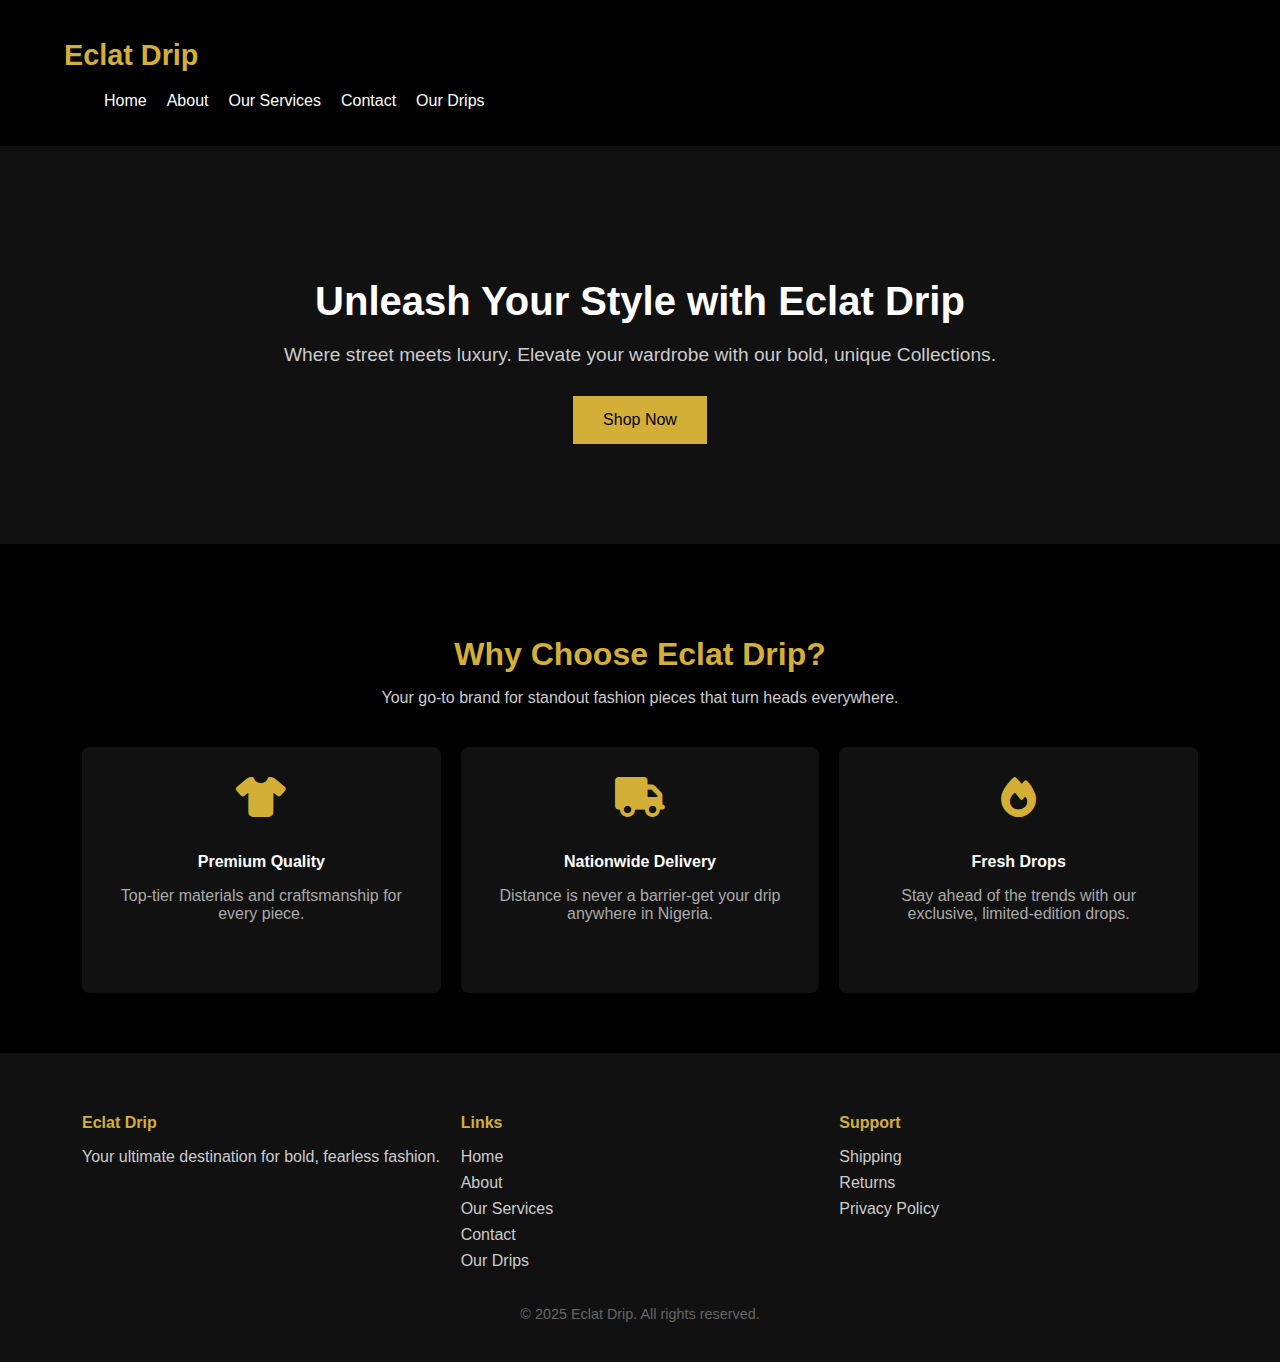
<file: index.html>
<!DOCTYPE html>
<html lang="en">
<head>
    <meta charset="UTF-8">
    <meta name="viewport" content="width=device-width, initial-scale=1.0">
    <title>Eclat Drip</title>
    <link rel="stylesheet" href="https://cdnjs.cloudflare.com/ajax/libs/font-awesome/6.4.0/css/all.min.css">
    <link rel="stylesheet" href="Eclat.css">
</head>
<body>
    <header>
        <div class="container">
         <h1 class="logo">Eclat Drip</h1>
         <nav>
            <ul class="nav-links">
                <li><a href="index.html">Home</a></li>
                <li><a href="about.html">About</a></li>
                <li><a href="services.html">Our Services</a></li>
                <li><a href="contact.html">Contact</a></li>
                <li><a href="product.html">Our Drips</a></li>
            </ul>
            <div class="hamburger">
                <i class="fas fa-bars"></i>
                </div>
         </nav>
        </div>
    </header>
    <section class="hero">
        <div class="container">
          <h2>Unleash Your Style with Eclat Drip</h2>
          <p>Where street meets luxury. Elevate your wardrobe with our bold, unique Collections.</p>
          <button onclick="window.location.href='services.html'">Shop Now</button>
      </div> 
     </section>

     <section class="features">
        <div class="container">
          <h3>Why Choose Eclat Drip?</h3>
          <p>Your go-to brand for standout fashion pieces that turn heads everywhere.</p>
          <div class="feature-grid">
            <div class="feature-card">
              <i class="fas fa-tshirt"></i>
              <h4>Premium Quality</h4>
              <p>Top-tier materials and craftsmanship for every piece.</p>
        </div>
        <div class="feature-card">
            <i class="fas fa-truck"></i>
            <h4>Nationwide Delivery</h4>
            <p>Distance is never a barrier-get your drip anywhere in Nigeria.</p>
          </div>
          <div class="feature-card">
          <i class="fas fa-fire"></i>
          <h4>Fresh Drops</h4>
          <p>Stay ahead of the trends with our exclusive, limited-edition drops.</p> 
                </div>
            </div>
        </div>
     </section>

     <footer>
        <div class="container footer-content">
        <div>
        <h4>Eclat Drip</h4>
        <p>Your ultimate destination for bold, fearless fashion.</p>
            </div>
            <div>
                <h4>Links</h4>
                <ul>
                    <li><a href="index.html">Home</a></li>
                    <li><a href="about.html">About</a></li>
                    <li><a href="services.html">Our Services</a></li>
                    <li><a href="contact.html">Contact</a></li>
                    <li><a href="product.html">Our Drips</a></li>
                </ul>
            </div>
            <div>
                <h4>Support</h4>
                <ul>
                    <li><a href="#">Shipping</a></li>
                    <li><a href="#">Returns</a></li>
                    <li><a href="#">Privacy Policy</a></li>
                </ul>
            </div>
        </div>
        <div class="copyright">
            &copy; 2025 Eclat Drip. All rights reserved.
        </div>
     </footer>
     <script src="Eclat.js"> </script>
    
</body>
</html>
</file>
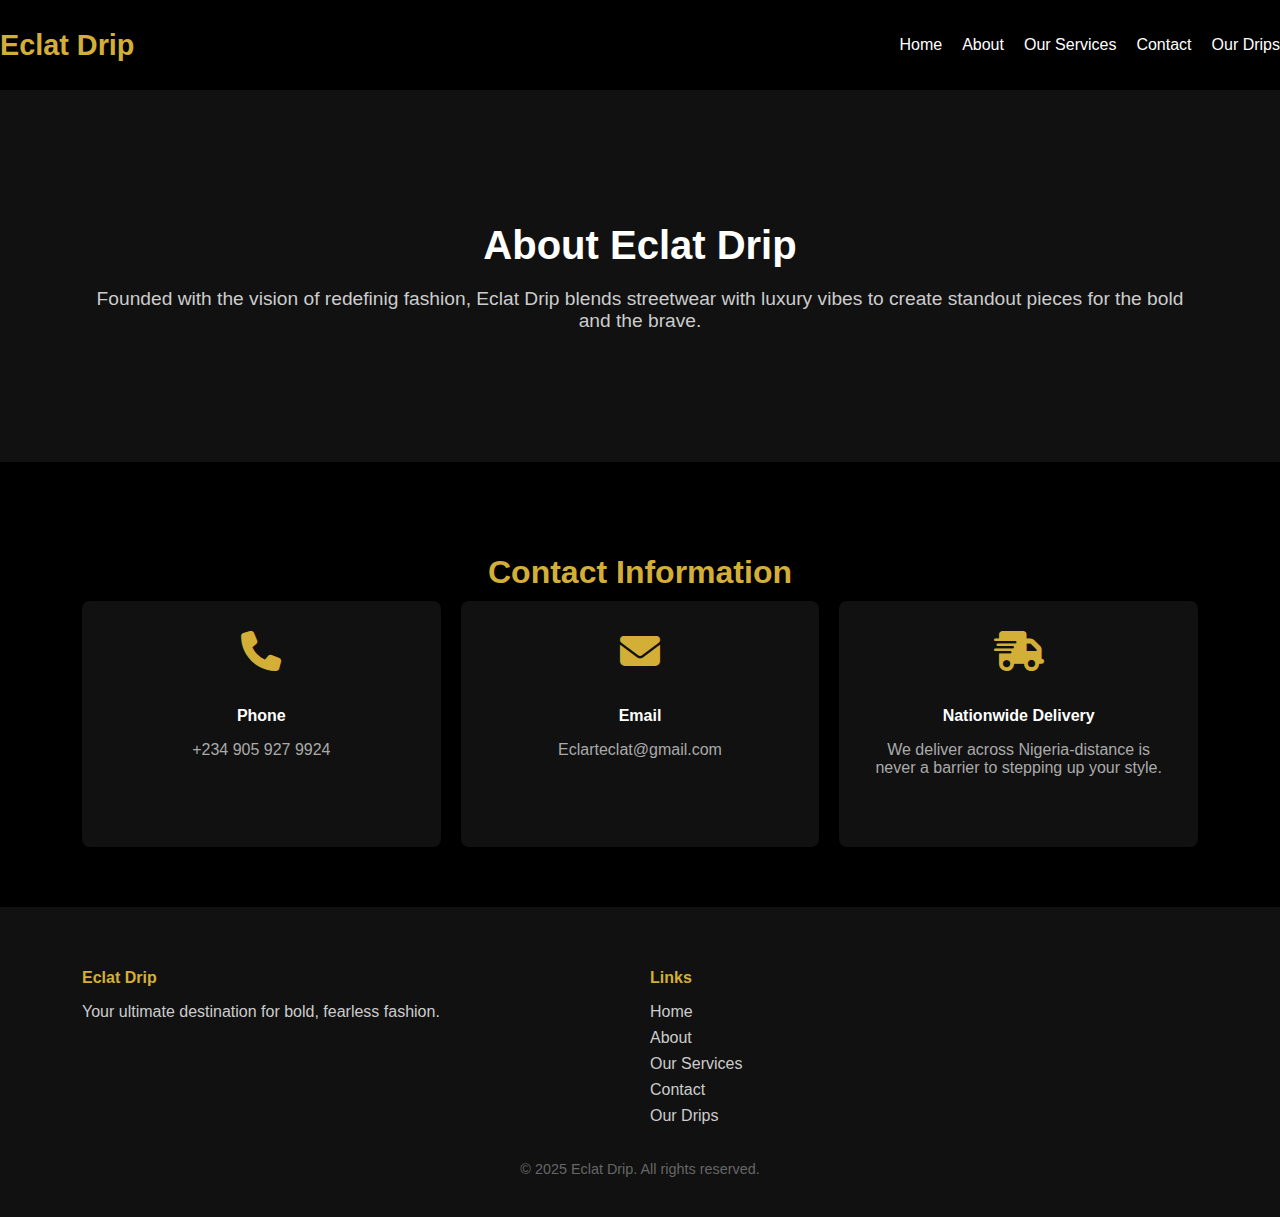
<file: about.html>
<!DOCTYPE html>
<html lang="en">
<head>
    <meta charset="UTF-8">
    <meta name="viewport" content="width=device-width, initial-scale=1.0">
    <title>About - Eclat Drip</title>
    <link rel="stylesheet" href="https://cdnjs.cloudflare.com/ajax/libs/font-awesome/6.4.0/css/all.min.css">
    <link rel="stylesheet" href="Eclat.css">
</head>
<body>
    <header>
        <div class="logo">Eclat 
       Drip</div>
       <ul class="nav-links">
        <li><a href="index.html">Home</a></li>
        <li><a href="about.html" class="active">About</a></li>
        <li><a href="services.html">Our Services</a></li>
        <li><a href="contact.html">Contact</a></li>
        <li><a href="product.html">Our Drips</a></li>
    </ul>
    <div class="hamburger"><i class="fas fa-bars"></i></div>
</div>
    </header>
    <section class="hero">
        <div class="container">
            <h2>About Eclat Drip</h2>
            <p>Founded with the vision of redefinig fashion, Eclat Drip blends streetwear with luxury vibes to create standout pieces for the bold and the brave.</p>
        </div>
    </section>

    <section class="features">
        <div class="container">
            <h3>Contact Information</h3>
            <div class="feature-grid">
                <div class="feature-card">
                    <i class="fas fa-phone"></i>
                    <h4>Phone</h4>
                    <p>+234 905 927 9924</p> 
                </div>
                <div class="feature-card">
                    <i class="fas fa-envelope"></i>
                    <h4>Email</h4>
                    <p>Eclarteclat@gmail.com</p>  
                </div>
                <div class="feature-card">
                    <i class="fas fa-shipping-fast"></i>
                    <h4>Nationwide Delivery</h4>
                    <p>We deliver across Nigeria-distance is never a barrier to stepping up your style.</p>
                </div>
            </div>
        </div>
    </section>

    <footer>
        <div class="container footer-content">
           <div> 
                <h4>Eclat Drip</h4>
                <p>Your ultimate destination for bold, fearless fashion.</p>
            </div>
            <div>
                <h4>Links</h4>
                <ul>
                    <li><a href="index.html">Home</a></li>
                    <li><a href="about.html">About</a></li>
                    <li><a href="services.html">Our Services</a></li>
                    <li><a href="contact.html">Contact</a></li>
                    <li><a href="product.html">Our Drips</a></li>
                </ul>
            </div>
            </div>
            <div class="copyright">
                &copy; 2025 Eclat Drip. All rights reserved. 
            </div>
    </footer>

    <script src="Eclat.js"> </script>   
</body>
</html>
</file>
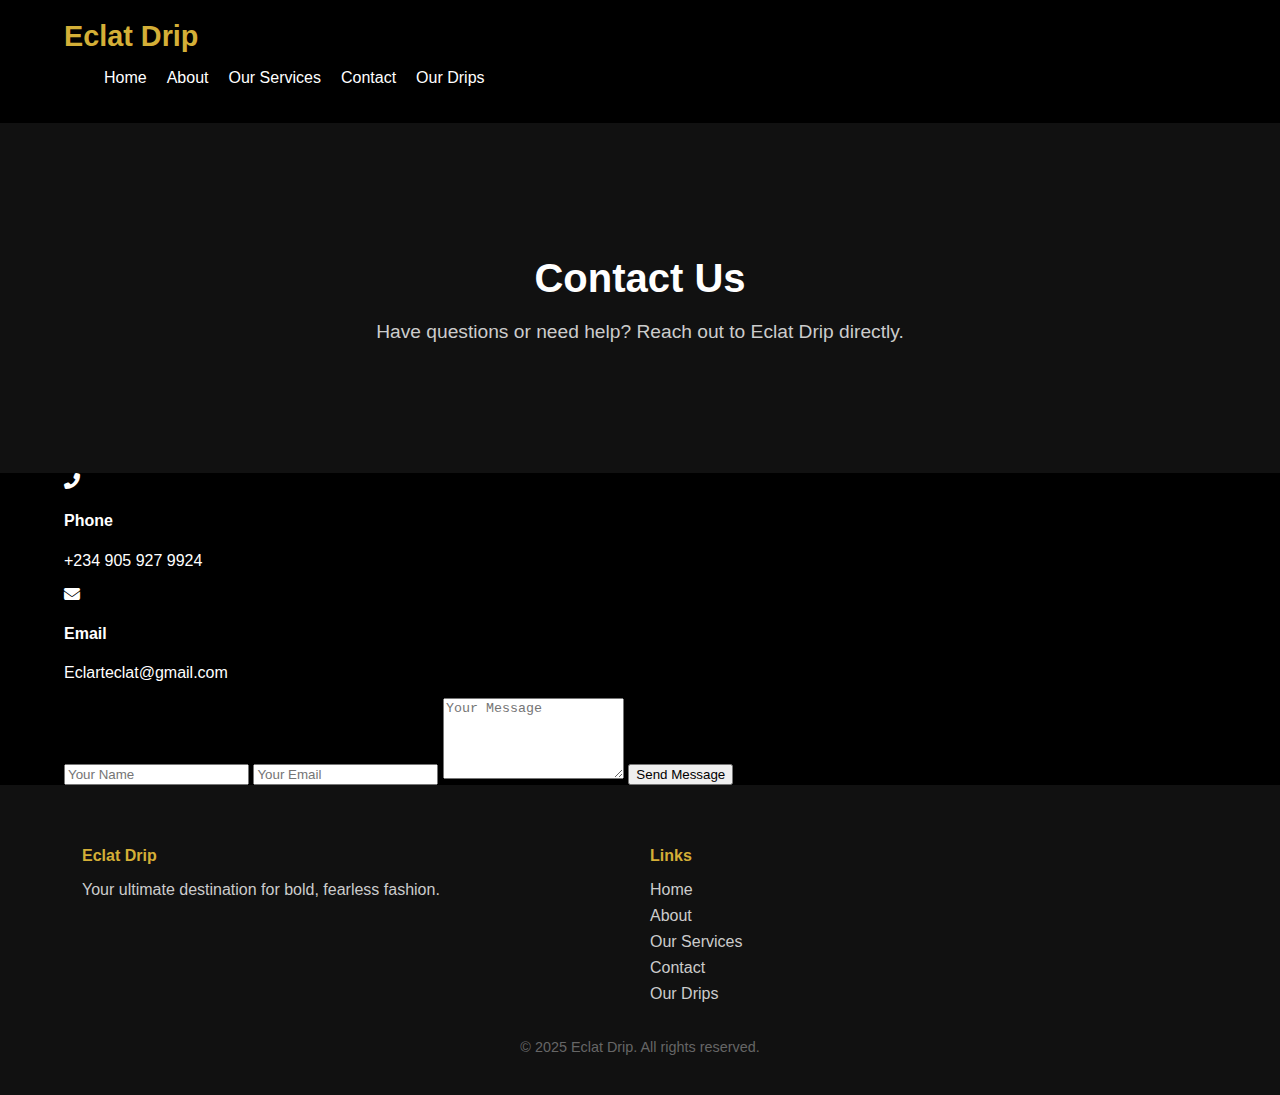
<file: contact.html>
<!DOCTYPE html>
<html lang="en">
<head>
    <meta charset="UTF-8">
    <meta name="viewport" content="width=device-width, initial-scale=1.0">
    <title>Contact - Eclat Drip</title>
    <link rel="stylesheet" href="https://cdnjs.cloudflare.com/ajax/libs/font-awesome/6.4.0/css/all.min.css">
    <link rel="stylesheet" href="Eclat.css">
</head>
<body>
    <header>
        <div class="container">
            <div class="logo">Eclat Drip</div>
            <ul class="nav-links">
                <li><a href="index.html">Home</a></li>
                <li><a href="about.html">About</a></li>
                <li><a href="services.html">Our Services</a></li>
                <li><a href="contact.html" class="active">Contact</a></li>
                <li><a href="product.html">Our Drips</a></li>
            </ul>
            <div class="hamburger"><i class="fas fa-bars"></i></div>
        </div>
    </header><section class="hero">
    <div class="container">
        <h2>Contact Us</h2>
        <p>Have questions or need help? Reach out to Eclat Drip directly.</p>
    </div>
</section>

<section class="contact-info">
    <div class="container contact-grid">
        <div class="contact-card">
            <i class="fas fa-phone-alt"></i>
            <h4>Phone</h4>
            <p>+234 905 927 9924</p>
        </div>
        <div class="contact-card">
            <i class="fas fa-envelope"></i>
            <h4>Email</h4>
            <p>Eclarteclat@gmail.com</p>
        </div>
    </div>
</section>

<section class="contact-form-section">
    <div class="container">
        <form class="contact-form">
            <input type="text" name="name" placeholder="Your Name" required>
            <input type="email" name="email" placeholder="Your Email" required>
            <textarea name="message" rows="5" placeholder="Your Message" required></textarea>
            <button type="submit" class="btn">Send Message</button>
        </form>
    </div>
</section>

<footer>
    <div class="container footer-content">
        <div>
            <h4>Eclat Drip</h4>
            <p>Your ultimate destination for bold, fearless fashion.</p>
        </div>
        <div>
            <h4>Links</h4>
            <ul>
                <li><a href="Eclat.html">Home</a></li>
                <li><a href="about.html">About</a></li>
                <li><a href="services.html">Our Services</a></li>
                <li><a href="contact.html">Contact</a></li>
                <li><a href="product.html">Our Drips</a></li>
            </ul>
        </div>
    </div>
    <div class="copyright">
        &copy; 2025 Eclat Drip. All rights reserved.
    </div>
</footer>
<script src="Eclat.js"> </script>


   
</body>
</html>
</file>
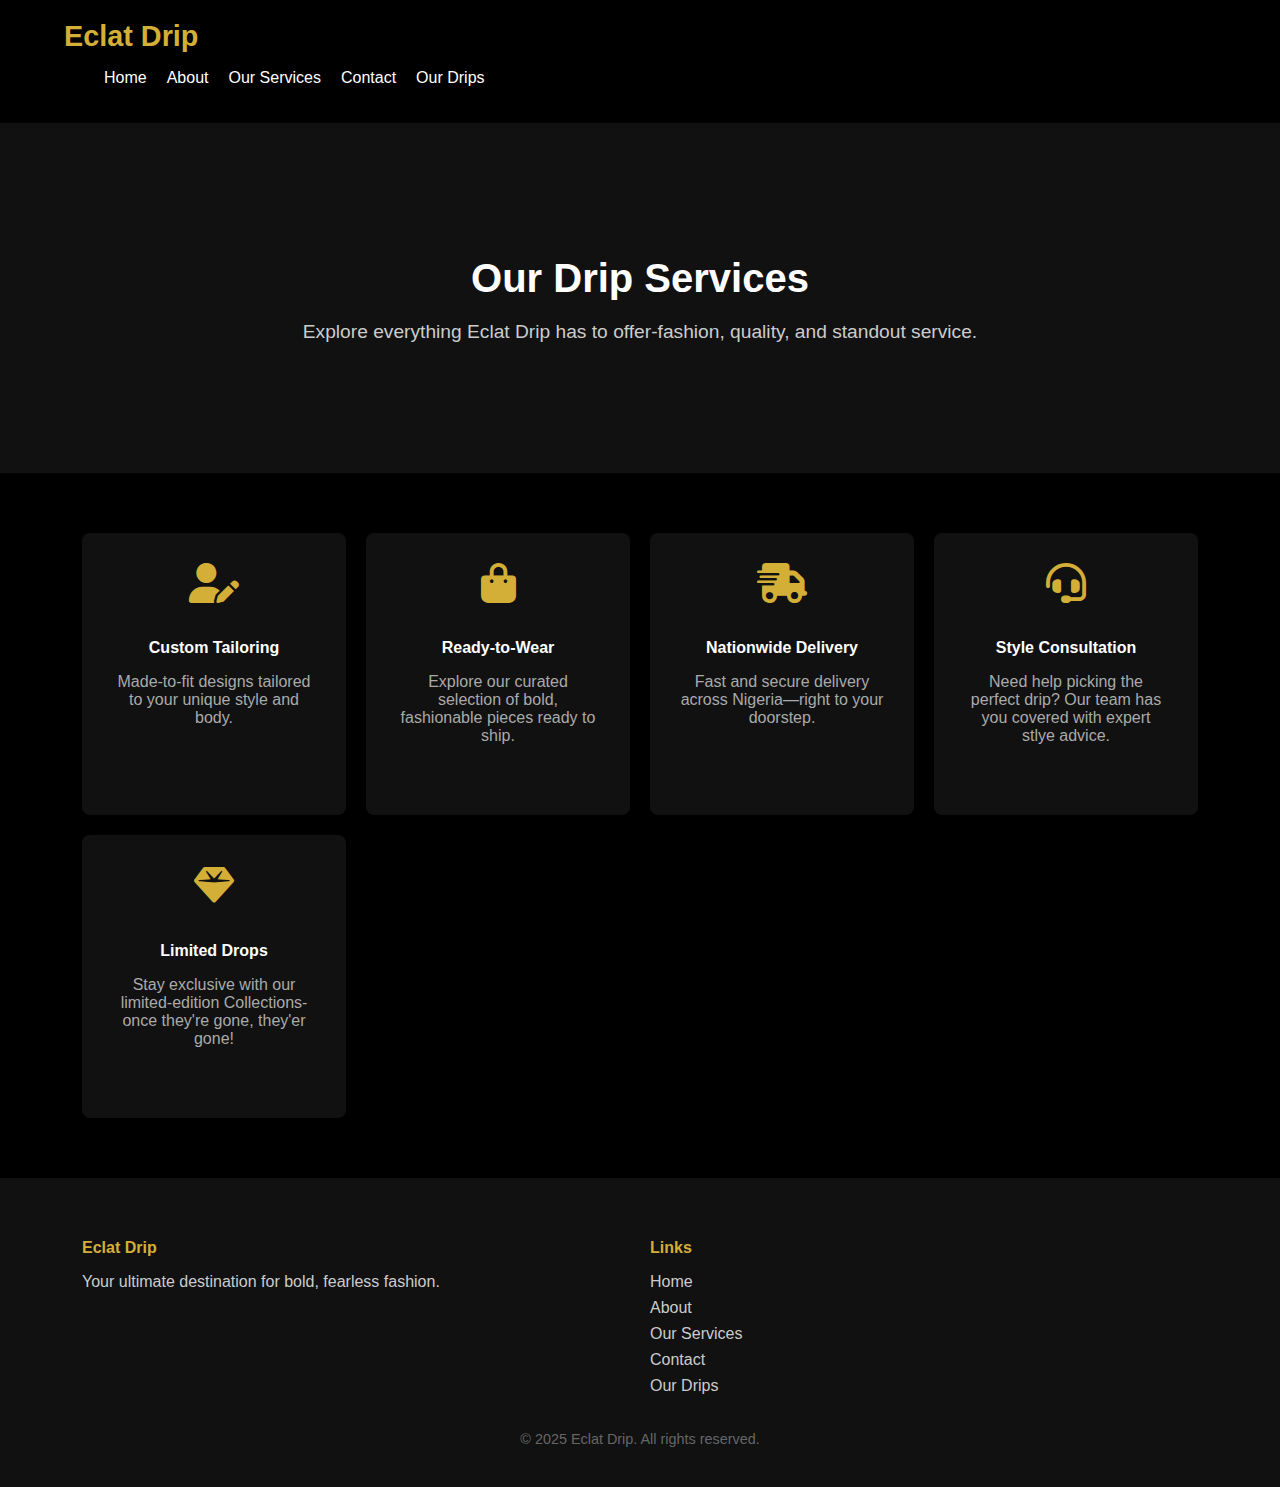
<file: services.html>
<!DOCTYPE html>
<html lang="en">
<head>
    <meta charset="UTF-8">
    <meta name="viewport" content="width=device-width, initial-scale=1.0">
    <title>Our Drip - Eclat Drip</title>
    <link rel="stylesheet" href="https://cdnjs.cloudflare.com/ajax/libs/font-awesome/6.4.0/css/all.min.css">
    <link rel="stylesheet" href="Eclat.css">
</head>
<body>
    <header>
        <div class="container">
            <div class="logo">Eclat Drip</div>
            <ul class="nav-links">
                <li><a href="index.html">Home</a></li>
                <li><a href="about.html">About</a></li>
                <li><a href="services.html" class="active">Our Services</a></li>
                <li><a href="contact.html">Contact</a></li>
                <li><a href="product.html">Our Drips</a></li>
            </ul>
            <div class="hamburger"><i class="fas fa-bars"></i></div>
        </div>
    </header>

    <section class="hero">
        <div class="container">
            <h2>Our Drip Services</h2>
            <P>Explore everything Eclat Drip has to offer-fashion, quality, and standout service.</P>
        </div>
    </section>

    <section class="features">
        <div class="container">
            <div class="feature-grid">
                <div class="feature-card">
                    <i class="fas fa-user-edit"></i>
                    <h4>Custom Tailoring</h4>
                    <p>Made-to-fit designs tailored to your unique style and body.</p>
                </div>
                <div class="feature-card">
                    <i class="fas fa-shopping-bag"></i>
                    <h4>Ready-to-Wear</h4>
                    <p>Explore our curated selection of bold, fashionable pieces ready to ship.</p>
                </div>
                <div class="feature-card">
                    <i class="fas fa-shipping-fast"></i>
                    <h4>Nationwide Delivery</h4>
                    <p>Fast and secure delivery across Nigeria—right to your doorstep.</p>
                </div>
                <div class="feature-card">
                    <i class="fas fa-headset"></i>
                    <h4>Style Consultation</h4>
                    <p>Need help picking the perfect drip? Our team has you covered with expert stlye advice.</p>
                </div>
                <div class="feature-card">
                    <i class="fas fa-gem"></i>
                    <h4>Limited Drops</h4>
                    <p>Stay exclusive with our limited-edition Collections-once they're gone, they'er gone!</p>
                </div>
            </div>
        </div>
    </section>
    
    <footer>
        <div class="container footer-content">
            <div>
                <h4>Eclat Drip</h4>
                <p>Your ultimate destination for bold, fearless fashion.</p>
            </div>
            <div>
                <h4>Links</h4>
                <ul>
                    <li><a href="index.html">Home</a></li>
                    <li><a href="about.html">About</a></li>
                    <li><a href="services.html">Our Services</a></li>
                    <li><a href="contact.html">Contact</a></li>
                    <li><a href="product.html">Our Drips</a></li>
                </ul>
            </div>
        </div>
        <div class="copyright">
            &copy; 2025 Eclat Drip. All rights reserved.
        </div>
    </footer>

<script src="Eclat.js"> </script>   
</body>
</html>
</file>
<file: Eclat.css>
body{
    margin: 0;
    font-family: Arial, sans-serif;
    background-color: #000;/*Black background for sleek feel */
    color: #fff;
}

.container{
    width: 90%;
    max-width: 1200px;
    margin: 0 auto;
}

header{
    background-color: #000;
    padding: 20px 0;
    display: flex;
    justify-content: space-between;
    align-items: center;
    position: sticky;
    top: 0;
    z-index: 100;
}

.logo{
    font-size: 1.8rem;
    font-weight: bold;
    color: #D4AF37; /* Gold logo */
}

.nav-links{
    list-style: none;
    display: flex;
    gap: 20px;
}

.nav-links li a{
    text-decoration: none;
    color: #fff;
    font-weight: 500;
    transition: color 0.3s;
}

.nav-links li a:hover {
    color: #D4AF37; /* Gold hover */
}

.hamburger{
    display: none;
    font-size: 1.5rem;
    color: #fff;
    cursor: pointer;
}

/* Hero Section */
.hero{
    background: #111; /* Darker black for contrast */
    text-align: center;
    padding: 100px 20px;
}

.hero h2{
    font-size: 2.5rem;
    margin-bottom: 20px;
}

.hero p{
    font-size: 1.2rem;
    margin-bottom: 30px;
    color: #ccc;
}

.hero button{
    background: #D4AF37; /* Gold button */
    color: #000;
    border: none;
    padding: 15px 30px;
    font-size: 1rem;
    cursor: pointer;
    transition: background 0.3s;
}

.hero button:hover{
    background: #b99329; /* Slightly darker gold */
}

/* Features Section */
.features{
    background-color: #000;
    text-align: center;
    padding: 60px 20px;
}

.features h3{
    font-size: 2rem;
    margin-bottom: 10px;
    color: #D4AF37;
}

.features p{
    color: #ccc;
    margin-bottom: 40px;
}

.feature-grid{
    display: grid;
    gap: 20px;
    grid-template-columns: repeat(auto-fit, minmax(250px, 1fr));
}

.feature-card{
    background: #111;
    padding: 30px;
    border-radius: 8px;
    transition: transform 0.3s, box-shadow 0.3s;
}

.feature-card i{
    font-size: 2.5rem;
    color: #D4AF37;
    margin-bottom: 15px;
}

.feature-card h4{
    margin-bottom: 10px;
}

.feature-card p{
    color: #aaa;
}

.feature-card:hover {
    transform: translateY(-10px);
    box-shadow: 0 10px 20px rgba(212, 175, 55, 0.3); /* Gold shadow */
}

/* Footer */
footer {
    background: #111;
    padding: 40px 20px;
    color: #ccc;
}

.footer-content {
    display: grid;
    gap: 20px;
    grid-template-columns: repeat(auto-fit, minmax(200px, 1fr));
}

footer h4 {
    color: #D4AF37;
    margin-bottom: 10px;
}

footer ul {
    list-style: none;
    padding: 0;
}

footer ul li {
    margin-bottom: 8px;
}

footer ul li a {
    text-decoration: none;
    color: #ccc;
    transition: color 0.3s;
}

footer ul li a:hover {
    color: #D4AF37;
}

.copyright{
    text-align: center;
    padding-top: 20px;
    font-size: 0.9rem;
    color: #666;
}

/* Responsive */
@media (max-width: 768px){
    .nav-links{
        display: none;
        flex-direction: column;
        background: #000;
        position: absolute;
        top: 70px;
        right: 20px;
        width: 200px;
        border: 1px solid #333;
        border-radius: 8px;
    }
    .nav-links.show{
        display: flex;
    }

    .hamburger {
        display: block;
    }
}
</file>
